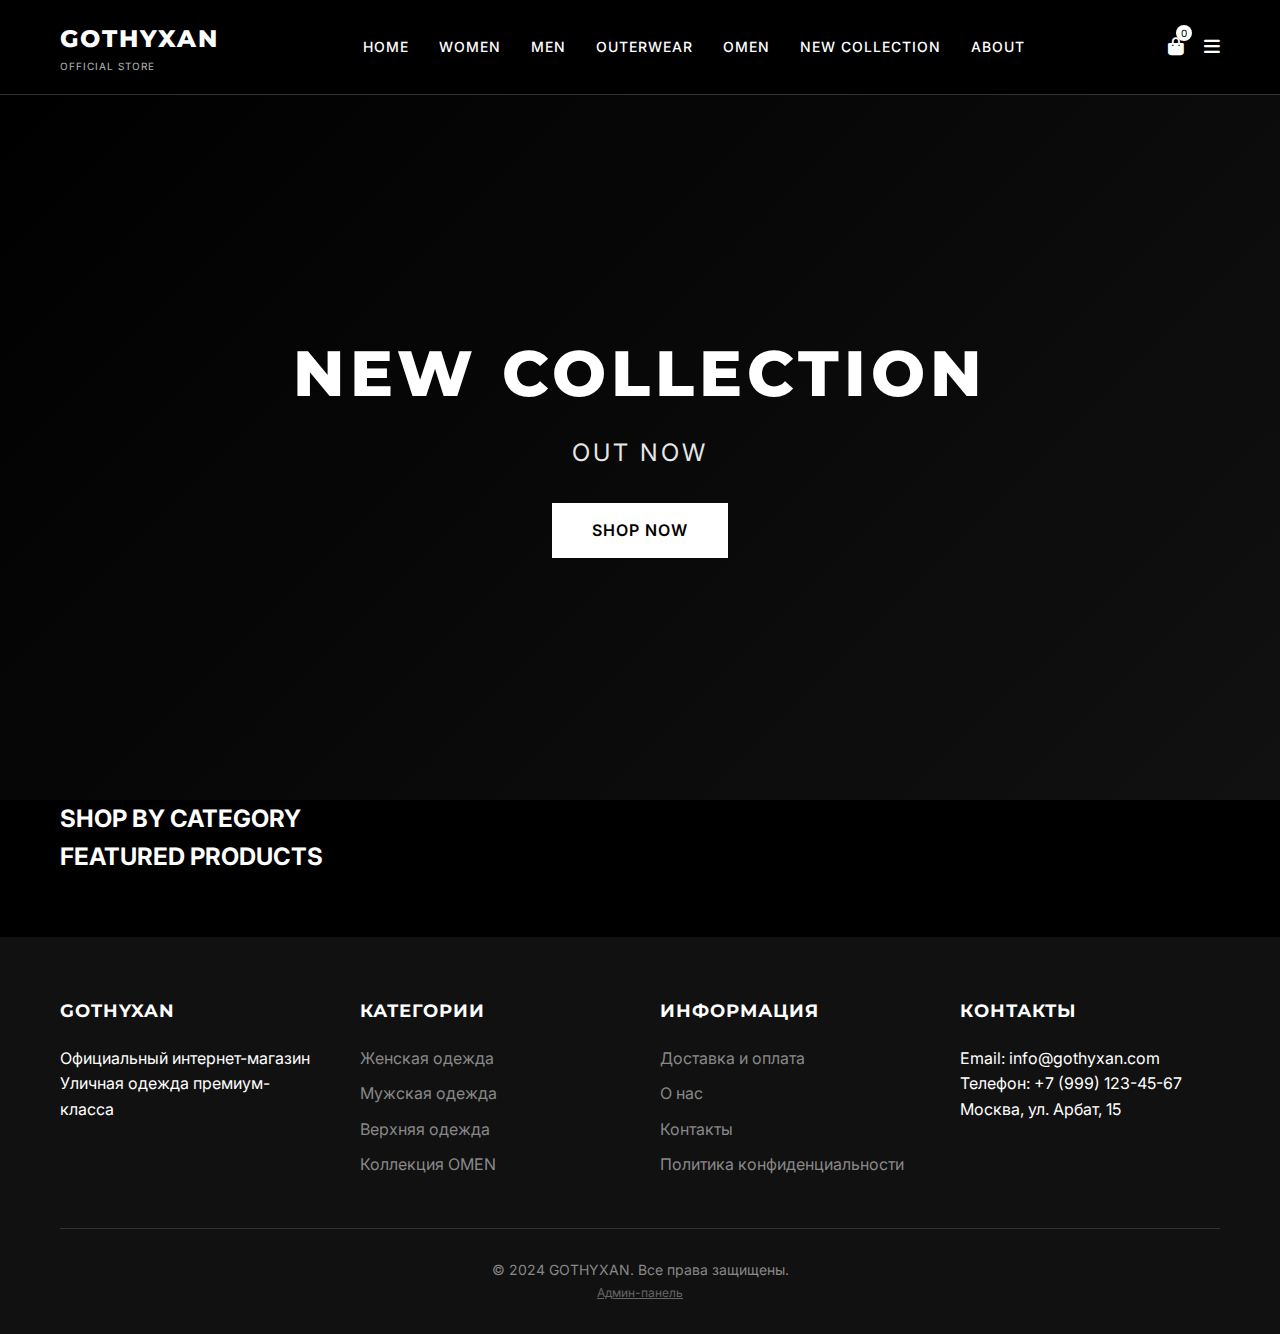
<file: index.html>
<!DOCTYPE html>
<html lang="ru">
<head>
    <meta charset="UTF-8">
    <meta name="viewport" content="width=device-width, initial-scale=1.0">
    <title>GOTHYXAN - Official Store</title>
    <link rel="stylesheet" href="./style.css">
    <link rel="stylesheet" href="https://cdnjs.cloudflare.com/ajax/libs/font-awesome/6.4.0/css/all.min.css">
    <link href="https://fonts.googleapis.com/css2?family=Montserrat:wght@300;400;500;600;700;800&family=Inter:wght@300;400;500&display=swap" rel="stylesheet">
</head>
<body>
    <header class="header">
        <div class="container">
            <div class="header-top">
                <div class="logo">
                    <a href="./">
                        <span class="logo-text">GOTHYXAN</span>
                        <span class="logo-subtext">OFFICIAL STORE</span>
                    </a>
                </div>
                
                <nav class="main-nav">
                    <ul>
                        <li><a href="./">HOME</a></li>
                        <li><a href="./women.html">WOMEN</a></li>
                        <li><a href="./men.html">MEN</a></li>
                        <li><a href="./outerwear.html">OUTERWEAR</a></li>
                        <li><a href="./omen.html">OMEN</a></li>
                        <li><a href="./new-collection.html">NEW COLLECTION</a></li>
                        <li><a href="./about.html">ABOUT</a></li>
                    </ul>
                </nav>
                
                <div class="header-actions">
                    <a href="./cart.html" class="cart-btn">
                        <i class="fas fa-shopping-bag"></i>
                        <span class="cart-count">0</span>
                    </a>
                    <button class="menu-toggle">
                        <i class="fas fa-bars"></i>
                    </button>
                </div>
            </div>
        </div>
    </header>

    <main class="main-content">
        <section class="hero">
            <div class="container">
                <h1 class="hero-title">NEW COLLECTION</h1>
                <p class="hero-subtitle">OUT NOW</p>
                <a href="./new-collection.html" class="btn btn-primary">SHOP NOW</a>
            </div>
        </section>

        <section class="categories">
            <div class="container">
                <h2 class="section-title">SHOP BY CATEGORY</h2>
                <div class="categories-grid" id="categories-container">
                    <!-- Categories loaded by JavaScript -->
                </div>
            </div>
        </section>

        <section class="featured-products">
            <div class="container">
                <h2 class="section-title">FEATURED PRODUCTS</h2>
                <div class="products-grid" id="featured-products">
                    <!-- Products loaded by JavaScript -->
                </div>
            </div>
        </section>
    </main>

    <footer class="footer">
        <div class="container">
            <div class="footer-content">
                <div class="footer-section">
                    <h3>GOTHYXAN</h3>
                    <p>Официальный интернет-магазин</p>
                    <p>Уличная одежда премиум-класса</p>
                </div>
                <div class="footer-section">
                    <h3>КАТЕГОРИИ</h3>
                    <ul>
                        <li><a href="./women.html">Женская одежда</a></li>
                        <li><a href="./men.html">Мужская одежда</a></li>
                        <li><a href="./outerwear.html">Верхняя одежда</a></li>
                        <li><a href="./omen.html">Коллекция OMEN</a></li>
                    </ul>
                </div>
                <div class="footer-section">
                    <h3>ИНФОРМАЦИЯ</h3>
                    <ul>
                        <li><a href="./delivery.html">Доставка и оплата</a></li>
                        <li><a href="./about.html">О нас</a></li>
                        <li><a href="./contacts.html">Контакты</a></li>
                        <li><a href="./privacy.html">Политика конфиденциальности</a></li>
                    </ul>
                </div>
                <div class="footer-section">
                    <h3>КОНТАКТЫ</h3>
                    <p>Email: info@gothyxan.com</p>
                    <p>Телефон: +7 (999) 123-45-67</p>
                    <p>Москва, ул. Арбат, 15</p>
                </div>
            </div>
            <div class="footer-bottom">
                <p>&copy; 2024 GOTHYXAN. Все права защищены.</p>
                <p><a href="./admin/" style="color: #666; font-size: 12px;">Админ-панель</a></p>
            </div>
        </div>
    </footer>

    <script src="./script.js"></script>
</body>
</html>
</file>
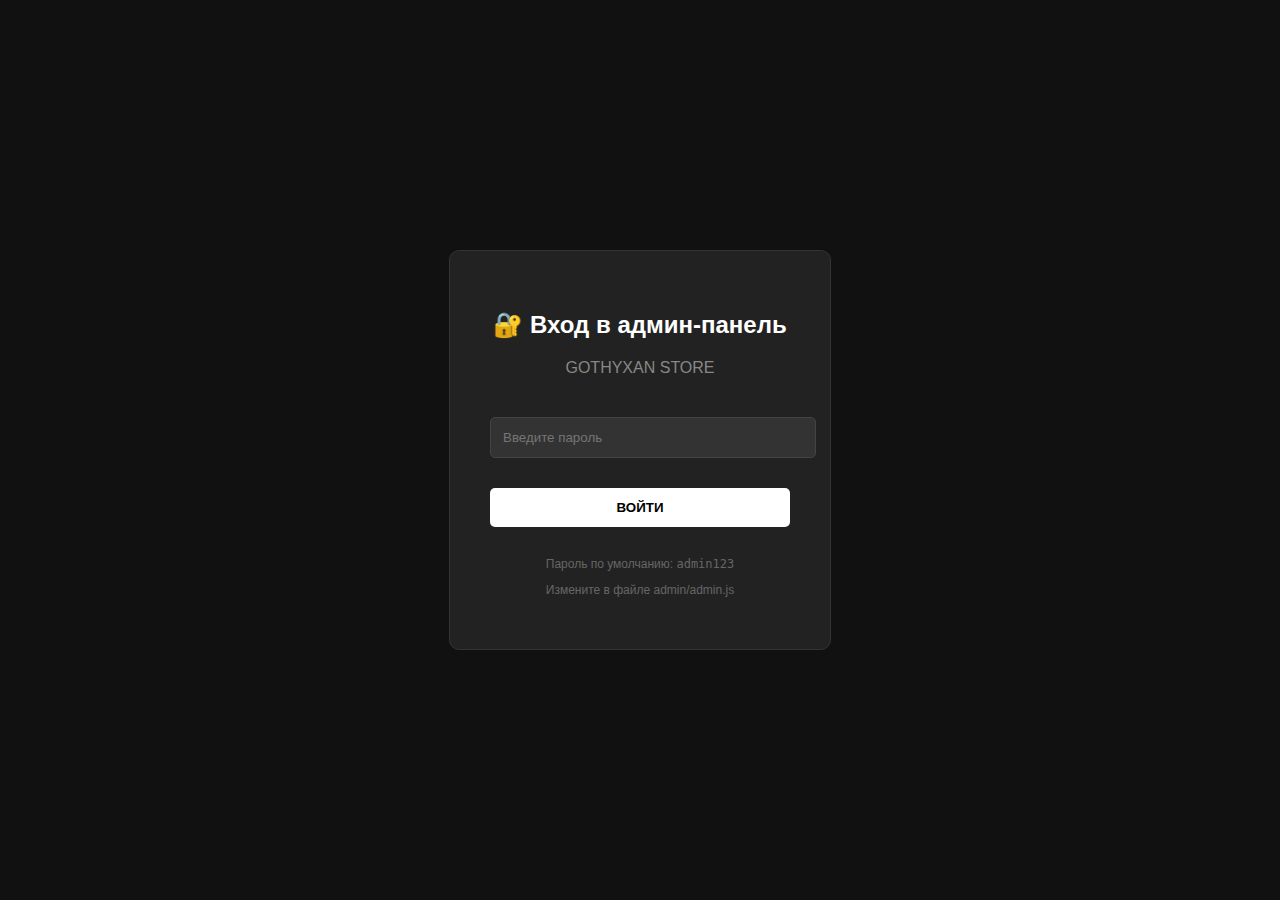
<file: admin/index.html>
﻿<!DOCTYPE html>
<html lang="ru">
<head>
    <meta charset="UTF-8">
    <meta name="viewport" content="width=device-width, initial-scale=1.0">
    <title>Админ-панель - GOTHYXAN</title>
    <style>
        * {
            margin: 0;
            padding: 0;
            box-sizing: border-box;
        }

        body {
            font-family: Arial;
            background: #0a0a0a;
            color: white;
        }

        .admin-header {
            background: #111;
            padding: 20px;
            border-bottom: 1px solid #333;
            display: flex;
            justify-content: space-between;
            align-items: center;
        }

        .admin-container {
            max-width: 1400px;
            margin: 0 auto;
            padding: 20px;
            display: grid;
            grid-template-columns: 250px 1fr;
            gap: 30px;
        }

        .admin-sidebar {
            background: #111;
            padding: 20px;
            border-radius: 10px;
            border: 1px solid #333;
            height: fit-content;
        }

        .admin-content {
            background: #111;
            padding: 30px;
            border-radius: 10px;
            border: 1px solid #333;
        }

        .admin-nav a {
            display: block;
            color: #ccc;
            text-decoration: none;
            padding: 12px 15px;
            margin: 5px 0;
            border-radius: 5px;
            transition: all 0.3s;
        }

            .admin-nav a:hover, .admin-nav a.active {
                background: #222;
                color: white;
            }

        .form-grid {
            display: grid;
            grid-template-columns: repeat(auto-fit, minmax(300px, 1fr));
            gap: 20px;
            margin-top: 20px;
        }

        .form-group {
            margin-bottom: 20px;
        }

            .form-group label {
                display: block;
                margin-bottom: 8px;
                color: #aaa;
                font-size: 14px;
            }

            .form-group input,
            .form-group textarea,
            .form-group select {
                width: 100%;
                padding: 12px;
                background: #222;
                border: 1px solid #333;
                color: white;
                border-radius: 5px;
                font-size: 14px;
            }

            .form-group textarea {
                min-height: 100px;
                resize: vertical;
            }

        .btn {
            background: white;
            color: black;
            border: none;
            padding: 12px 30px;
            border-radius: 5px;
            cursor: pointer;
            font-weight: bold;
            transition: all 0.3s;
        }

            .btn:hover {
                background: #ddd;
            }

        .btn-danger {
            background: #d32f2f;
            color: white;
        }

            .btn-danger:hover {
                background: #b71c1c;
            }

        .products-grid {
            display: grid;
            grid-template-columns: repeat(auto-fill, minmax(300px, 1fr));
            gap: 20px;
            margin-top: 20px;
        }

        .product-card {
            background: #222;
            border-radius: 10px;
            padding: 20px;
            border: 1px solid #333;
        }

        .stats-grid {
            display: grid;
            grid-template-columns: repeat(auto-fit, minmax(200px, 1fr));
            gap: 20px;
            margin-top: 20px;
        }

        .stat-card {
            background: #222;
            padding: 20px;
            border-radius: 10px;
            text-align: center;
            border: 1px solid #333;
        }

        .stat-value {
            font-size: 2em;
            font-weight: bold;
            margin: 10px 0;
            color: white;
        }

        .visitors-table {
            width: 100%;
            border-collapse: collapse;
            margin-top: 20px;
        }

            .visitors-table th,
            .visitors-table td {
                padding: 12px;
                text-align: left;
                border-bottom: 1px solid #333;
            }

            .visitors-table th {
                background: #222;
                color: #aaa;
            }

        .tab-content {
            display: none;
        }

            .tab-content.active {
                display: block;
            }

        .category-tags {
            display: flex;
            flex-wrap: wrap;
            gap: 10px;
            margin-top: 10px;
        }

        .category-tag {
            background: #333;
            padding: 5px 10px;
            border-radius: 15px;
            font-size: 12px;
        }

        .image-preview {
            width: 100%;
            height: 200px;
            background: #222;
            border-radius: 5px;
            margin-top: 10px;
            display: flex;
            align-items: center;
            justify-content: center;
            overflow: hidden;
        }

            .image-preview img {
                max-width: 100%;
                max-height: 100%;
                object-fit: contain;
            }

        .order-item {
            background: #222;
            padding: 20px;
            border-radius: 10px;
            margin-bottom: 15px;
            border: 1px solid #333;
        }

        .order-status {
            display: inline-block;
            padding: 5px 10px;
            border-radius: 15px;
            font-size: 12px;
            margin-left: 10px;
        }

        .status-new {
            background: #4CAF50;
            color: white;
        }

        .status-processing {
            background: #2196F3;
            color: white;
        }

        .status-shipped {
            background: #FF9800;
            color: white;
        }

        .status-delivered {
            background: #9C27B0;
            color: white;
        }

        .status-cancelled {
            background: #f44336;
            color: white;
        }
    </style>
</head>
<body>
    <div class="admin-header">
        <h1>👑 GOTHYXAN АДМИН-ПАНЕЛЬ</h1>
        <div>
            <a href="../" class="btn" style="margin-right: 10px;">← На сайт</a>
            <button onclick="logout()" class="btn btn-danger">Выйти</button>
        </div>
    </div>

    <div class="admin-container">
        <div class="admin-sidebar">
            <div class="admin-nav">
                <a href="#products" class="active" onclick="showTab('products')">📦 Товары</a>
                <a href="#add-product" onclick="showTab('add-product')">➕ Добавить товар</a>
                <a href="#categories" onclick="showTab('categories')">🏷️ Категории</a>
                <a href="#visitors" onclick="showTab('visitors')">👥 Посетители</a>
                <a href="#orders" onclick="showTab('orders')">📋 Заказы</a>
                <a href="#analytics" onclick="showTab('analytics')">📊 Аналитика</a>
                <a href="#settings" onclick="showTab('settings')">⚙️ Настройки</a>
            </div>

            <div style="margin-top: 30px; padding: 15px; background: #222; border-radius: 5px;">
                <h3 style="margin-bottom: 10px; color: #aaa;">Быстрые действия</h3>
                <button onclick="showTab('add-product')" class="btn" style="width: 100%; margin-bottom: 10px;">
                    Быстро добавить товар
                </button>
                <button onclick="exportData()" class="btn" style="width: 100%;">
                    Экспорт данных
                </button>
            </div>
        </div>

        <div class="admin-content">
            <!-- ТОВАРЫ -->
            <div id="products" class="tab-content active">
                <h2>Все товары</h2>
                <div class="products-grid" id="products-list">
                    <!-- Товары загружаются через JS -->
                </div>
            </div>

            <!-- ДОБАВИТЬ ТОВАР -->
            <div id="add-product" class="tab-content">
                <h2>Добавить новый товар</h2>
                <form id="product-form" class="form-grid">
                    <div class="form-group">
                        <label>Название товара *</label>
                        <input type="text" id="product-name" required>
                    </div>

                    <div class="form-group">
                        <label>Цена (€) *</label>
                        <input type="number" id="product-price" min="0" step="0.01" required>
                    </div>

                    <div class="form-group">
                        <label>Категория *</label>
                        <select id="product-category" required>
                            <option value="">Выберите категорию</option>
                            <option value="women">Женское</option>
                            <option value="men">Мужское</option>
                            <option value="outerwear">Верхняя одежда</option>
                            <option value="omen">OMEN</option>
                            <option value="new">Новая коллекция</option>
                        </select>
                    </div>

                    <div class="form-group">
                        <label>Подкатегория</label>
                        <input type="text" id="product-subcategory" placeholder="Например: джинсы, футболки">
                    </div>

                    <div class="form-group">
                        <label>Описание *</label>
                        <textarea id="product-description" required></textarea>
                    </div>

                    <div class="form-group">
                        <label>Размеры (через запятую)</label>
                        <input type="text" id="product-sizes" placeholder="XS,S,M,L,XL">
                    </div>

                    <div class="form-group">
                        <label>Цвета (через запятую)</label>
                        <input type="text" id="product-colors" placeholder="черный, белый, серый">
                    </div>

                    <div class="form-group">
                        <label>Теги (через запятую)</label>
                        <input type="text" id="product-tags" placeholder="new, popular, limited">
                    </div>

                    <div class="form-group">
                        <label>Ссылка на изображение *</label>
                        <input type="url" id="product-image" required
                               placeholder="https://images.unsplash.com/photo-..."
                               onchange="previewImage(this.value)">
                        <div class="image-preview">
                            <img id="image-preview" src="" alt="Предпросмотр" style="display: none;">
                            <span id="preview-text">Предпросмотр изображения</span>
                        </div>
                    </div>

                    <div class="form-group">
                        <label>Количество на складе</label>
                        <input type="number" id="product-stock" value="10" min="0">
                    </div>

                    <div class="form-group">
                        <label>Дополнительная информация (JSON)</label>
                        <textarea id="product-meta" placeholder='{"material": "хлопок", "country": "Португалия"}'></textarea>
                        <small style="color: #888;">Дополнительные характеристики в формате JSON</small>
                    </div>

                    <div class="form-group">
                        <button type="submit" class="btn" style="width: 100%; padding: 15px;">
                            ✅ СОХРАНИТЬ ТОВАР
                        </button>
                    </div>
                </form>
            </div>

            <!-- КАТЕГОРИИ -->
            <div id="categories" class="tab-content">
                <h2>Управление категориями</h2>
                <div class="form-grid">
                    <div class="form-group">
                        <label>Название категории</label>
                        <input type="text" id="category-name" placeholder="Например: Аксессуары">
                    </div>
                    <div class="form-group">
                        <label>Slug (англ. без пробелов)</label>
                        <input type="text" id="category-slug" placeholder="Например: accessories">
                    </div>
                    <div class="form-group">
                        <label>Ссылка на изображение</label>
                        <input type="url" id="category-image" placeholder="https://...">
                    </div>
                    <div class="form-group">
                        <button onclick="addCategory()" class="btn">Добавить категорию</button>
                    </div>
                </div>

                <h3 style="margin-top: 30px;">Все категории</h3>
                <div id="categories-list" class="products-grid">
                    <!-- Категории загружаются через JS -->
                </div>
            </div>

            <!-- ПОСЕТИТЕЛИ -->
            <div id="visitors" class="tab-content">
                <h2>Статистика посетителей</h2>

                <div class="stats-grid">
                    <div class="stat-card">
                        <h3>Уникальных посетителей</h3>
                        <div class="stat-value" id="unique-visitors">0</div>
                    </div>
                    <div class="stat-card">
                        <h3>Просмотров сегодня</h3>
                        <div class="stat-value" id="today-views">0</div>
                    </div>
                    <div class="stat-card">
                        <h3>Всего просмотров</h3>
                        <div class="stat-value" id="total-views">0</div>
                    </div>
                    <div class="stat-card">
                        <h3>Страны</h3>
                        <div class="stat-value" id="countries-count">0</div>
                    </div>
                </div>

                <h3 style="margin-top: 30px;">Последние посетители</h3>
                <table class="visitors-table" id="visitors-table">
                    <thead>
                        <tr>
                            <th>Время</th>
                            <th>IP</th>
                            <th>Страна</th>
                            <th>Город</th>
                            <th>Страница</th>
                            <th>Браузер</th>
                        </tr>
                    </thead>
                    <tbody>
                        <!-- Данные загружаются через JS -->
                    </tbody>
                </table>

                <div style="margin-top: 20px;">
                    <button onclick="clearVisitors()" class="btn btn-danger">Очистить историю</button>
                    <button onclick="exportVisitors()" class="btn">Экспорт в CSV</button>
                </div>
            </div>

            <!-- ЗАКАЗЫ -->
            <div id="orders" class="tab-content">
                <h2>Заказы</h2>
                <div id="orders-list">
                    <!-- Заказы загружаются через JS -->
                </div>
            </div>

            <!-- АНАЛИТИКА -->
            <div id="analytics" class="tab-content">
                <h2>Аналитика магазина</h2>
                <div class="stats-grid">
                    <div class="stat-card">
                        <h3>Всего товаров</h3>
                        <div class="stat-value" id="analytics-products">0</div>
                    </div>
                    <div class="stat-card">
                        <h3>Заказов</h3>
                        <div class="stat-value" id="analytics-orders">0</div>
                    </div>
                    <div class="stat-card">
                        <h3>Выручка</h3>
                        <div class="stat-value" id="analytics-revenue">0 €</div>
                    </div>
                    <div class="stat-card">
                        <h3>Конверсия</h3>
                        <div class="stat-value" id="analytics-conversion">0%</div>
                    </div>
                </div>

                <h3 style="margin-top: 30px;">Популярные товары</h3>
                <div id="popular-products" class="products-grid">
                    <!-- Данные загружаются через JS -->
                </div>
            </div>

            <!-- НАСТРОЙКИ -->
            <div id="settings" class="tab-content">
                <h2>Настройки магазина</h2>
                <form id="settings-form" class="form-grid">
                    <div class="form-group">
                        <label>Название магазина</label>
                        <input type="text" id="store-name" value="GOTHYXAN STORE">
                    </div>

                    <div class="form-group">
                        <label>Email для заказов</label>
                        <input type="email" id="store-email" value="orders@gothyxan.com">
                    </div>

                    <div class="form-group">
                        <label>Телефон поддержки</label>
                        <input type="tel" id="store-phone" value="+7 (999) 123-45-67">
                    </div>

                    <div class="form-group">
                        <label>Пароль админки</label>
                        <input type="password" id="admin-password" value="admin123">
                        <small style="color: #888;">Измените пароль для входа</small>
                    </div>

                    <div class="form-group">
                        <label>API ключ для IP трекинга (ipapi.co)</label>
                        <input type="text" id="ipapi-key" placeholder="Получите на ipapi.co">
                        <small style="color: #888;">Бесплатно: 1000 запросов/месяц</small>
                    </div>

                    <div class="form-group">
                        <label>Валюта</label>
                        <select id="store-currency">
                            <option value="€">Евро (€)</option>
                            <option value="$">Доллар ($)</option>
                            <option value="₽">Рубль (₽)</option>
                        </select>
                    </div>

                    <div class="form-group">
                        <label>Язык по умолчанию</label>
                        <select id="default-language">
                            <option value="ru">Русский</option>
                            <option value="en">Английский</option>
                        </select>
                    </div>

                    <div class="form-group">
                        <button type="submit" class="btn">Сохранить настройки</button>
                    </div>
                </form>
            </div>
        </div>
    </div>

    <script src="admin.js"></script>
</body>
</html>
EOF
</file>
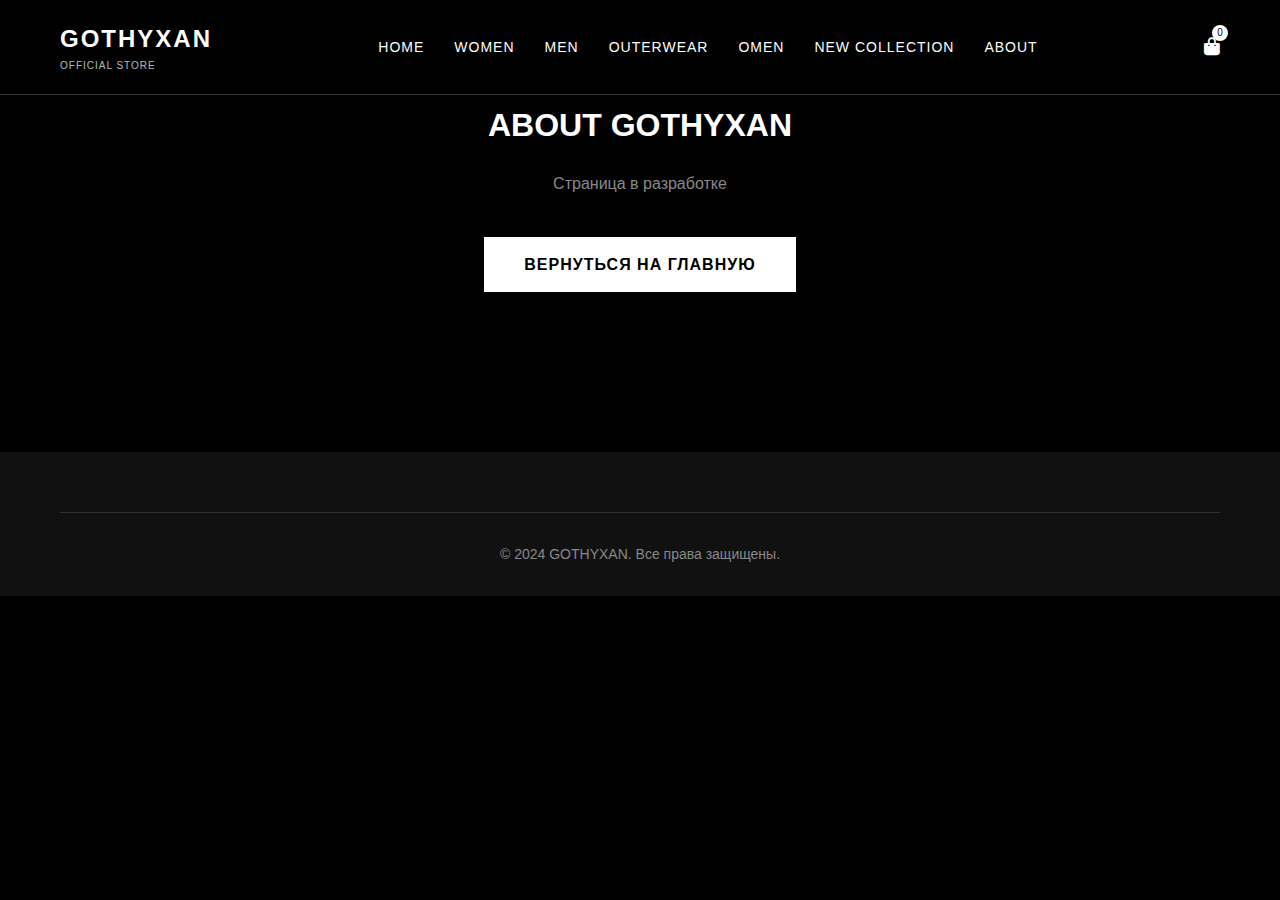
<file: about.html>
<!DOCTYPE html>
<html lang="ru">
<head>
    <meta charset="UTF-8">
    <meta name="viewport" content="width=device-width, initial-scale=1.0">
    <title>ABOUT - GOTHYXAN</title>
    <link rel="stylesheet" href="./style.css">
    <link rel="stylesheet" href="https://cdnjs.cloudflare.com/ajax/libs/font-awesome/6.4.0/css/all.min.css">
</head>
<body>
    <header class="header">
        <div class="container">
            <div class="header-top">
                <div class="logo">
                    <a href="./">
                        <span class="logo-text">GOTHYXAN</span>
                        <span class="logo-subtext">OFFICIAL STORE</span>
                    </a>
                </div>
                <nav class="main-nav">
                    <ul>
                        <li><a href="./">HOME</a></li>
                        <li><a href="./women.html">WOMEN</a></li>
                        <li><a href="./men.html">MEN</a></li>
                        <li><a href="./outerwear.html">OUTERWEAR</a></li>
                        <li><a href="./omen.html">OMEN</a></li>
                        <li><a href="./new-collection.html">NEW COLLECTION</a></li>
                        <li><a href="./about.html">ABOUT</a></li>
                    </ul>
                </nav>
                <div class="header-actions">
                    <a href="./cart.html" class="cart-btn">
                        <i class="fas fa-shopping-bag"></i>
                        <span class="cart-count">0</span>
                    </a>
                </div>
            </div>
        </div>
    </header>
    
    <main class="main-content">
        <div class="container" style="padding: 100px 20px; text-align: center;">
            <h1 style="margin-bottom: 20px;">ABOUT GOTHYXAN</h1>
            <p style="color: #888; margin-bottom: 40px;">Страница в разработке</p>
            <a href="./" class="btn">ВЕРНУТЬСЯ НА ГЛАВНУЮ</a>
        </div>
    </main>
    
    <footer class="footer">
        <div class="container">
            <div class="footer-bottom">
                <p>&copy; 2024 GOTHYXAN. Все права защищены.</p>
            </div>
        </div>
    </footer>
    
    <script src="./script.js"></script>
</body>
</html>
</file>
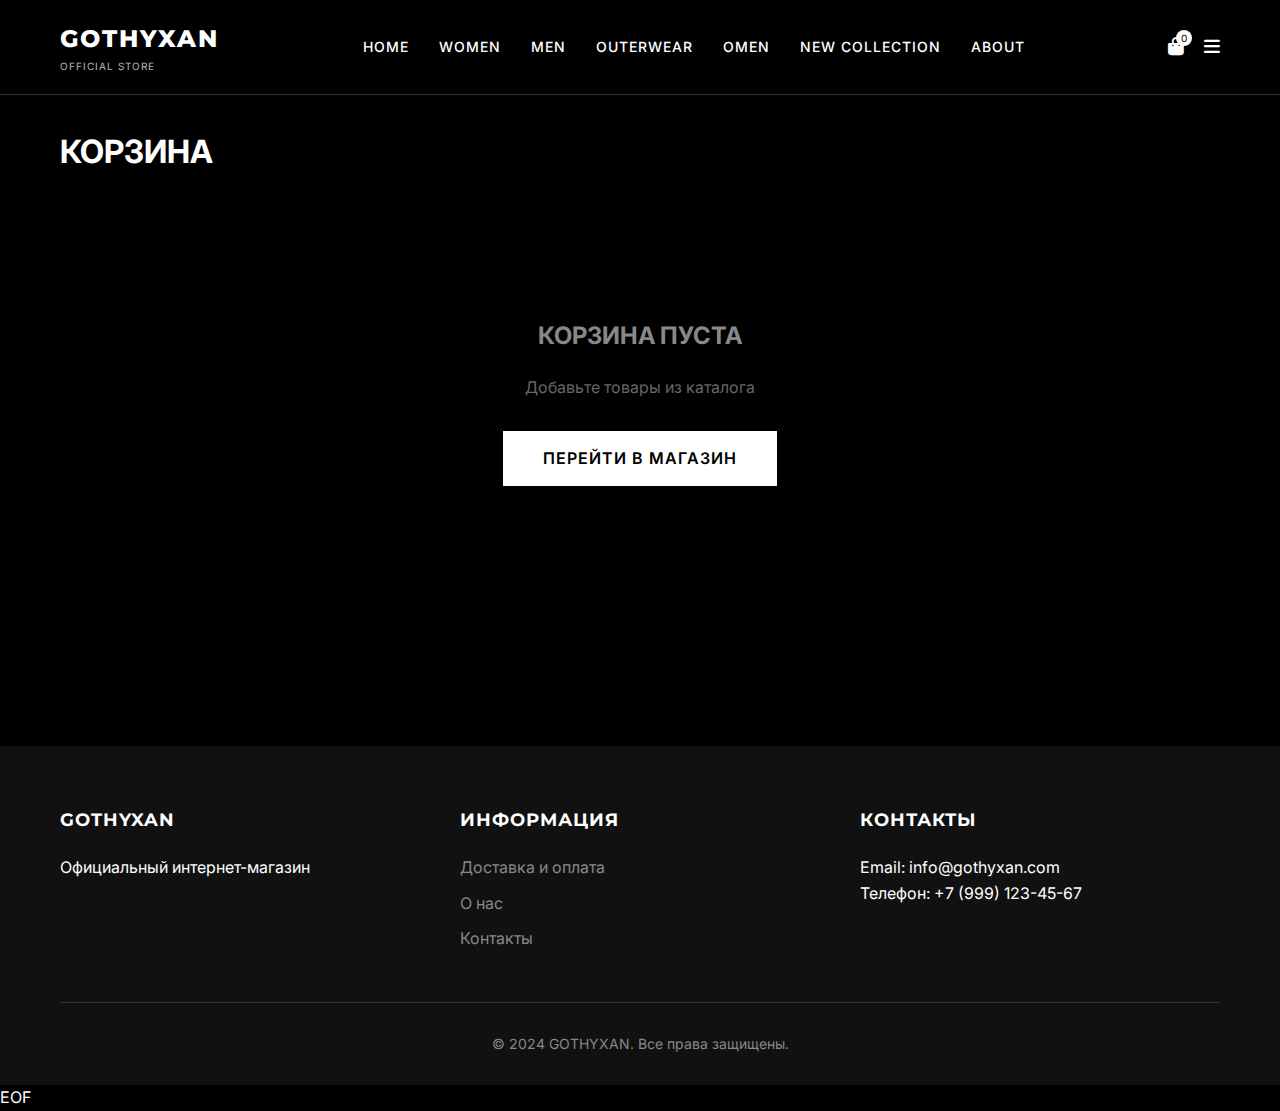
<file: cart.html>
cat > cart.html << 'EOF'
<!DOCTYPE html>
<html lang="ru">
<head>
    <meta charset="UTF-8">
    <meta name="viewport" content="width=device-width, initial-scale=1.0">
    <title>Корзина - GOTHYXAN</title>
    <link rel="stylesheet" href="./style.css">
    <link rel="stylesheet" href="https://cdnjs.cloudflare.com/ajax/libs/font-awesome/6.4.0/css/all.min.css">
    <link href="https://fonts.googleapis.com/css2?family=Montserrat:wght@300;400;500;600;700;800&family=Inter:wght@300;400;500&display=swap" rel="stylesheet">
</head>
<body>
    <header class="header">
        <div class="container">
            <div class="header-top">
                <div class="logo">
                    <a href="./">
                        <span class="logo-text">GOTHYXAN</span>
                        <span class="logo-subtext">OFFICIAL STORE</span>
                    </a>
                </div>
                
                <nav class="main-nav">
                    <ul>
                        <li><a href="./">HOME</a></li>
                        <li><a href="./women.html">WOMEN</a></li>
                        <li><a href="./men.html">MEN</a></li>
                        <li><a href="./outerwear.html">OUTERWEAR</a></li>
                        <li><a href="./omen.html">OMEN</a></li>
                        <li><a href="./new-collection.html">NEW COLLECTION</a></li>
                        <li><a href="./about.html">ABOUT</a></li>
                    </ul>
                </nav>
                
                <div class="header-actions">
                    <a href="./cart.html" class="cart-btn">
                        <i class="fas fa-shopping-bag"></i>
                        <span class="cart-count">0</span>
                    </a>
                    <button class="menu-toggle">
                        <i class="fas fa-bars"></i>
                    </button>
                </div>
            </div>
        </div>
    </header>

    <main class="main-content">
        <div class="container" style="padding: 100px 20px;">
            <h1 style="margin-bottom: 40px;">КОРЗИНА</h1>
            <div id="cart-container">
                <!-- Корзина загружается через JavaScript -->
            </div>
        </div>
    </main>

    <footer class="footer">
        <div class="container">
            <div class="footer-content">
                <div class="footer-section">
                    <h3>GOTHYXAN</h3>
                    <p>Официальный интернет-магазин</p>
                </div>
                <div class="footer-section">
                    <h3>ИНФОРМАЦИЯ</h3>
                    <ul>
                        <li><a href="./delivery.html">Доставка и оплата</a></li>
                        <li><a href="./about.html">О нас</a></li>
                        <li><a href="./contacts.html">Контакты</a></li>
                    </ul>
                </div>
                <div class="footer-section">
                    <h3>КОНТАКТЫ</h3>
                    <p>Email: info@gothyxan.com</p>
                    <p>Телефон: +7 (999) 123-45-67</p>
                </div>
            </div>
            <div class="footer-bottom">
                <p>&copy; 2024 GOTHYXAN. Все права защищены.</p>
            </div>
        </div>
    </footer>

    <script>
        // Простая корзина для cart.html
        document.addEventListener('DOMContentLoaded', function() {
            const cart = JSON.parse(localStorage.getItem('gothyxan_cart')) || [];
            const container = document.getElementById('cart-container');
            
            if (cart.length === 0) {
                container.innerHTML = `
                    <div style="text-align: center; padding: 100px 20px;">
                        <h2 style="margin-bottom: 20px; color: #888;">КОРЗИНА ПУСТА</h2>
                        <p style="margin-bottom: 30px; color: #666;">Добавьте товары из каталога</p>
                        <a href="./" class="btn">ПЕРЕЙТИ В МАГАЗИН</a>
                    </div>
                `;
                return;
            }
            
            let total = 0;
            const itemsHtml = cart.map((item, index) => {
                const itemTotal = item.price * item.quantity;
                total += itemTotal;
                
                return `
                    <div style="display: flex; align-items: center; padding: 20px; border-bottom: 1px solid #333; gap: 20px;">
                        <img src="${item.image || 'https://images.unsplash.com/photo-1523381210434-271e8be1f52b?ixlib=rb-1.2.1&auto=format&fit=crop&w=200&q=80'}" 
                             style="width: 100px; height: 100px; object-fit: cover; border-radius: 5px;">
                        <div style="flex: 1;">
                            <h3 style="margin-bottom: 10px;">${item.name}</h3>
                            <p>${item.price} € × ${item.quantity} = ${itemTotal} €</p>
                        </div>
                        <button onclick="removeFromCart(${index})" style="background: #f44336; color: white; border: none; padding: 10px 15px; border-radius: 5px; cursor: pointer;">
                            УДАЛИТЬ
                        </button>
                    </div>
                `;
            }).join('');
            
            container.innerHTML = `
                ${itemsHtml}
                <div style="margin-top: 40px; text-align: right;">
                    <h2>ИТОГО: ${total} €</h2>
                    <button onclick="checkout()" class="btn" style="margin-top: 20px; padding: 15px 40px;">
                        ОФОРМИТЬ ЗАКАЗ
                    </button>
                </div>
            `;
            
            // Обновляем счетчик в шапке
            const totalItems = cart.reduce((sum, item) => sum + item.quantity, 0);
            document.querySelector('.cart-count').textContent = totalItems;
        });
        
        function removeFromCart(index) {
            const cart = JSON.parse(localStorage.getItem('gothyxan_cart')) || [];
            cart.splice(index, 1);
            localStorage.setItem('gothyxan_cart', JSON.stringify(cart));
            location.reload();
        }
        
        function checkout() {
            alert('Заказ оформлен! Мы свяжемся с вами для подтверждения.');
            localStorage.removeItem('gothyxan_cart');
            location.href = './';
        }
    </script>
</body>
</html>
EOF
</file>
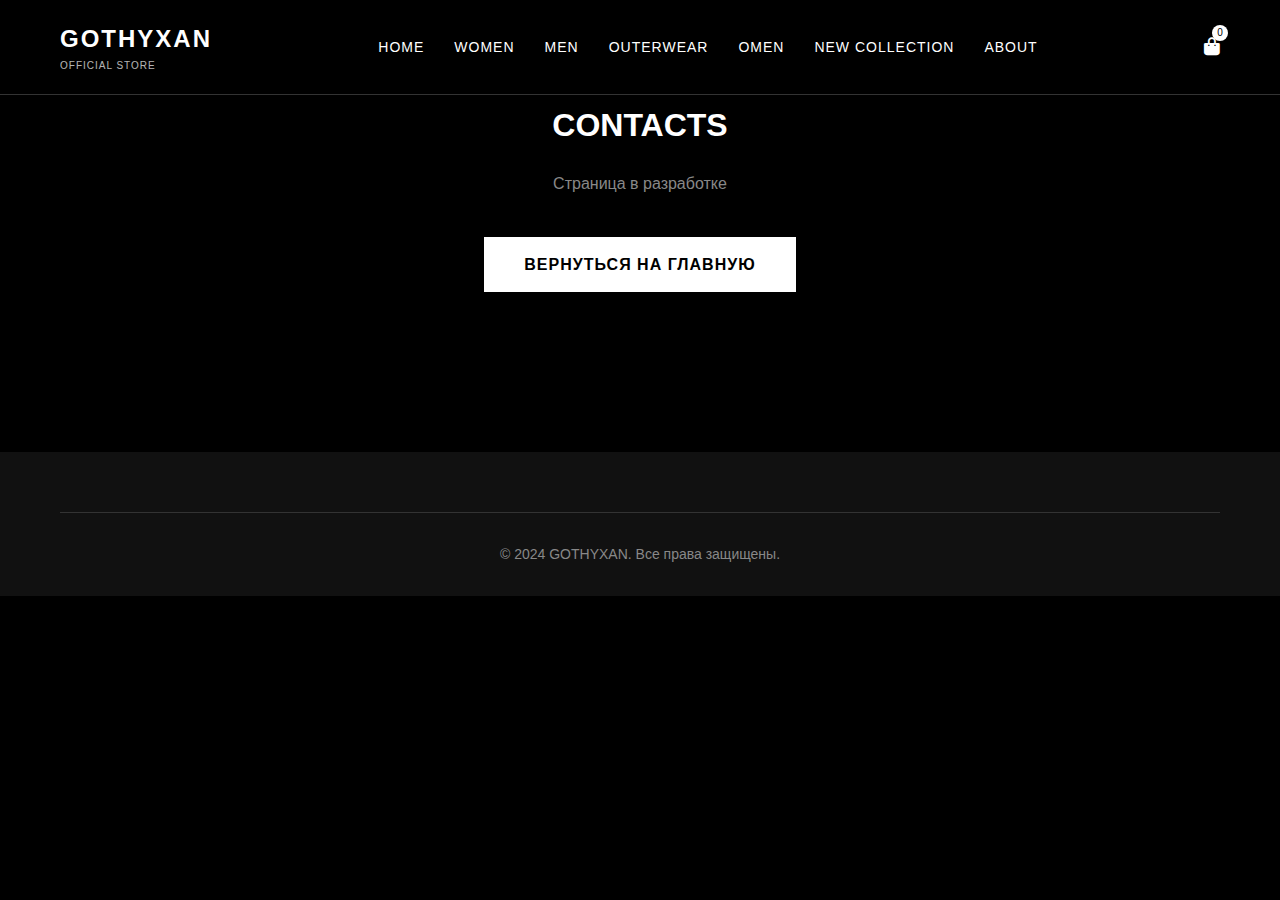
<file: contacts.html>
<!DOCTYPE html>
<html lang="ru">
<head>
    <meta charset="UTF-8">
    <meta name="viewport" content="width=device-width, initial-scale=1.0">
    <title>CONTACTS - GOTHYXAN</title>
    <link rel="stylesheet" href="./style.css">
    <link rel="stylesheet" href="https://cdnjs.cloudflare.com/ajax/libs/font-awesome/6.4.0/css/all.min.css">
</head>
<body>
    <header class="header">
        <div class="container">
            <div class="header-top">
                <div class="logo">
                    <a href="./">
                        <span class="logo-text">GOTHYXAN</span>
                        <span class="logo-subtext">OFFICIAL STORE</span>
                    </a>
                </div>
                <nav class="main-nav">
                    <ul>
                        <li><a href="./">HOME</a></li>
                        <li><a href="./women.html">WOMEN</a></li>
                        <li><a href="./men.html">MEN</a></li>
                        <li><a href="./outerwear.html">OUTERWEAR</a></li>
                        <li><a href="./omen.html">OMEN</a></li>
                        <li><a href="./new-collection.html">NEW COLLECTION</a></li>
                        <li><a href="./about.html">ABOUT</a></li>
                    </ul>
                </nav>
                <div class="header-actions">
                    <a href="./cart.html" class="cart-btn">
                        <i class="fas fa-shopping-bag"></i>
                        <span class="cart-count">0</span>
                    </a>
                </div>
            </div>
        </div>
    </header>
    
    <main class="main-content">
        <div class="container" style="padding: 100px 20px; text-align: center;">
            <h1 style="margin-bottom: 20px;">CONTACTS</h1>
            <p style="color: #888; margin-bottom: 40px;">Страница в разработке</p>
            <a href="./" class="btn">ВЕРНУТЬСЯ НА ГЛАВНУЮ</a>
        </div>
    </main>
    
    <footer class="footer">
        <div class="container">
            <div class="footer-bottom">
                <p>&copy; 2024 GOTHYXAN. Все права защищены.</p>
            </div>
        </div>
    </footer>
    
    <script src="./script.js"></script>
</body>
</html>
</file>
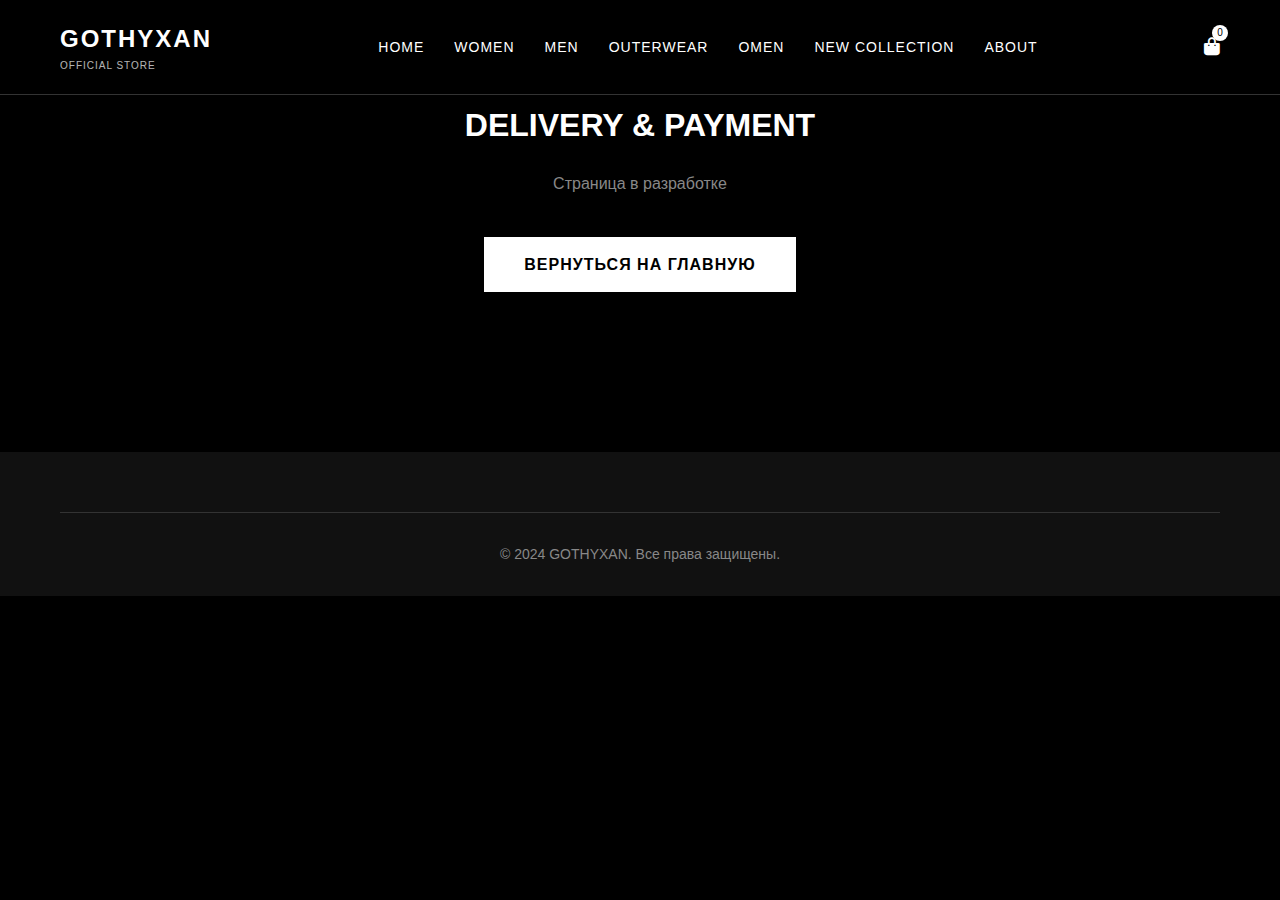
<file: delivery.html>
<!DOCTYPE html>
<html lang="ru">
<head>
    <meta charset="UTF-8">
    <meta name="viewport" content="width=device-width, initial-scale=1.0">
    <title>DELIVERY - GOTHYXAN</title>
    <link rel="stylesheet" href="./style.css">
    <link rel="stylesheet" href="https://cdnjs.cloudflare.com/ajax/libs/font-awesome/6.4.0/css/all.min.css">
</head>
<body>
    <header class="header">
        <div class="container">
            <div class="header-top">
                <div class="logo">
                    <a href="./">
                        <span class="logo-text">GOTHYXAN</span>
                        <span class="logo-subtext">OFFICIAL STORE</span>
                    </a>
                </div>
                <nav class="main-nav">
                    <ul>
                        <li><a href="./">HOME</a></li>
                        <li><a href="./women.html">WOMEN</a></li>
                        <li><a href="./men.html">MEN</a></li>
                        <li><a href="./outerwear.html">OUTERWEAR</a></li>
                        <li><a href="./omen.html">OMEN</a></li>
                        <li><a href="./new-collection.html">NEW COLLECTION</a></li>
                        <li><a href="./about.html">ABOUT</a></li>
                    </ul>
                </nav>
                <div class="header-actions">
                    <a href="./cart.html" class="cart-btn">
                        <i class="fas fa-shopping-bag"></i>
                        <span class="cart-count">0</span>
                    </a>
                </div>
            </div>
        </div>
    </header>
    
    <main class="main-content">
        <div class="container" style="padding: 100px 20px; text-align: center;">
            <h1 style="margin-bottom: 20px;">DELIVERY & PAYMENT</h1>
            <p style="color: #888; margin-bottom: 40px;">Страница в разработке</p>
            <a href="./" class="btn">ВЕРНУТЬСЯ НА ГЛАВНУЮ</a>
        </div>
    </main>
    
    <footer class="footer">
        <div class="container">
            <div class="footer-bottom">
                <p>&copy; 2024 GOTHYXAN. Все права защищены.</p>
            </div>
        </div>
    </footer>
    
    <script src="./script.js"></script>
</body>
</html>
</file>
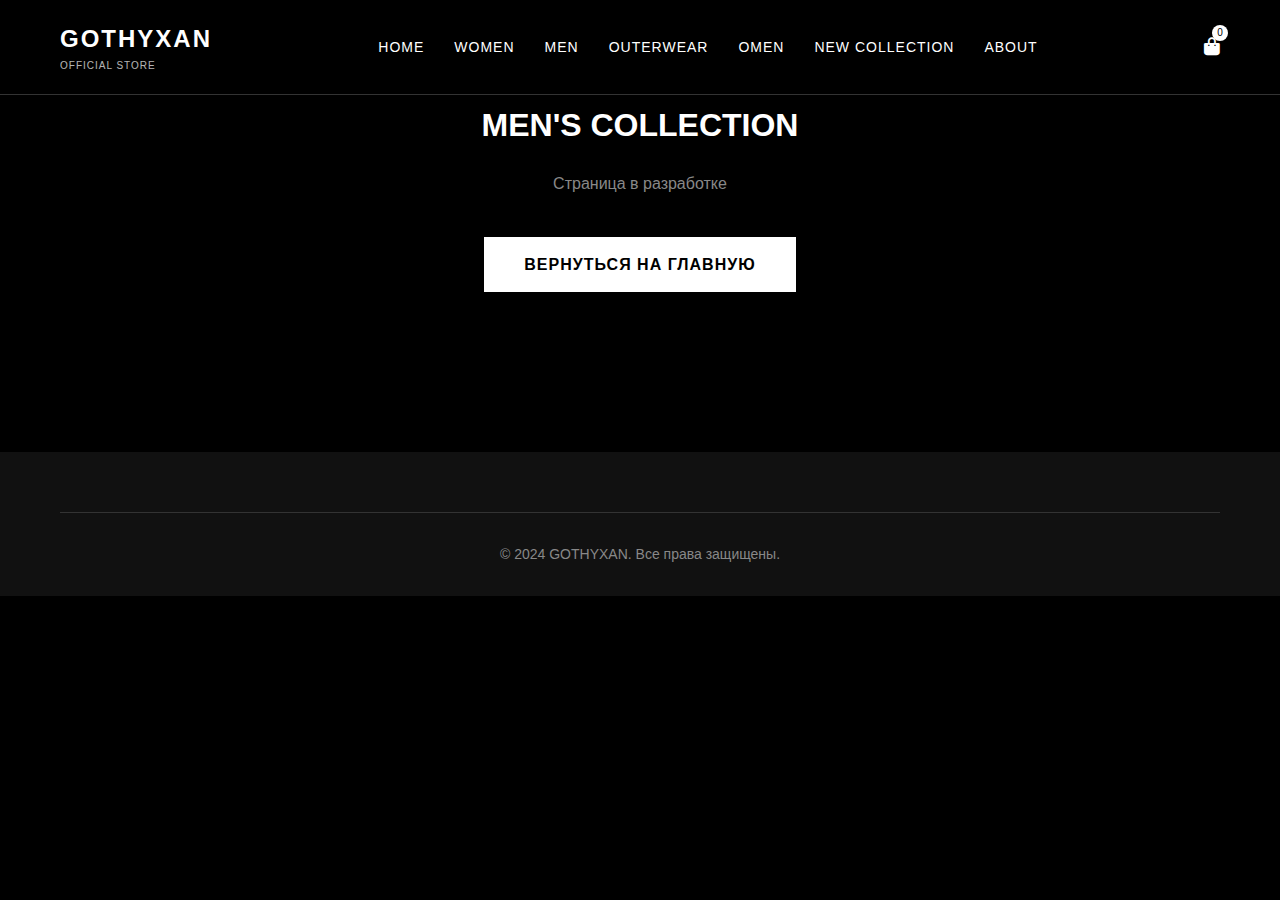
<file: men.html>
<!DOCTYPE html>
<html lang="ru">
<head>
    <meta charset="UTF-8">
    <meta name="viewport" content="width=device-width, initial-scale=1.0">
    <title>MEN - GOTHYXAN</title>
    <link rel="stylesheet" href="./style.css">
    <link rel="stylesheet" href="https://cdnjs.cloudflare.com/ajax/libs/font-awesome/6.4.0/css/all.min.css">
</head>
<body>
    <header class="header">
        <div class="container">
            <div class="header-top">
                <div class="logo">
                    <a href="./">
                        <span class="logo-text">GOTHYXAN</span>
                        <span class="logo-subtext">OFFICIAL STORE</span>
                    </a>
                </div>
                <nav class="main-nav">
                    <ul>
                        <li><a href="./">HOME</a></li>
                        <li><a href="./women.html">WOMEN</a></li>
                        <li><a href="./men.html">MEN</a></li>
                        <li><a href="./outerwear.html">OUTERWEAR</a></li>
                        <li><a href="./omen.html">OMEN</a></li>
                        <li><a href="./new-collection.html">NEW COLLECTION</a></li>
                        <li><a href="./about.html">ABOUT</a></li>
                    </ul>
                </nav>
                <div class="header-actions">
                    <a href="./cart.html" class="cart-btn">
                        <i class="fas fa-shopping-bag"></i>
                        <span class="cart-count">0</span>
                    </a>
                </div>
            </div>
        </div>
    </header>
    
    <main class="main-content">
        <div class="container" style="padding: 100px 20px; text-align: center;">
            <h1 style="margin-bottom: 20px;">MEN'S COLLECTION</h1>
            <p style="color: #888; margin-bottom: 40px;">Страница в разработке</p>
            <a href="./" class="btn">ВЕРНУТЬСЯ НА ГЛАВНУЮ</a>
        </div>
    </main>
    
    <footer class="footer">
        <div class="container">
            <div class="footer-bottom">
                <p>&copy; 2024 GOTHYXAN. Все права защищены.</p>
            </div>
        </div>
    </footer>
    
    <script src="./script.js"></script>
</body>
</html>
</file>
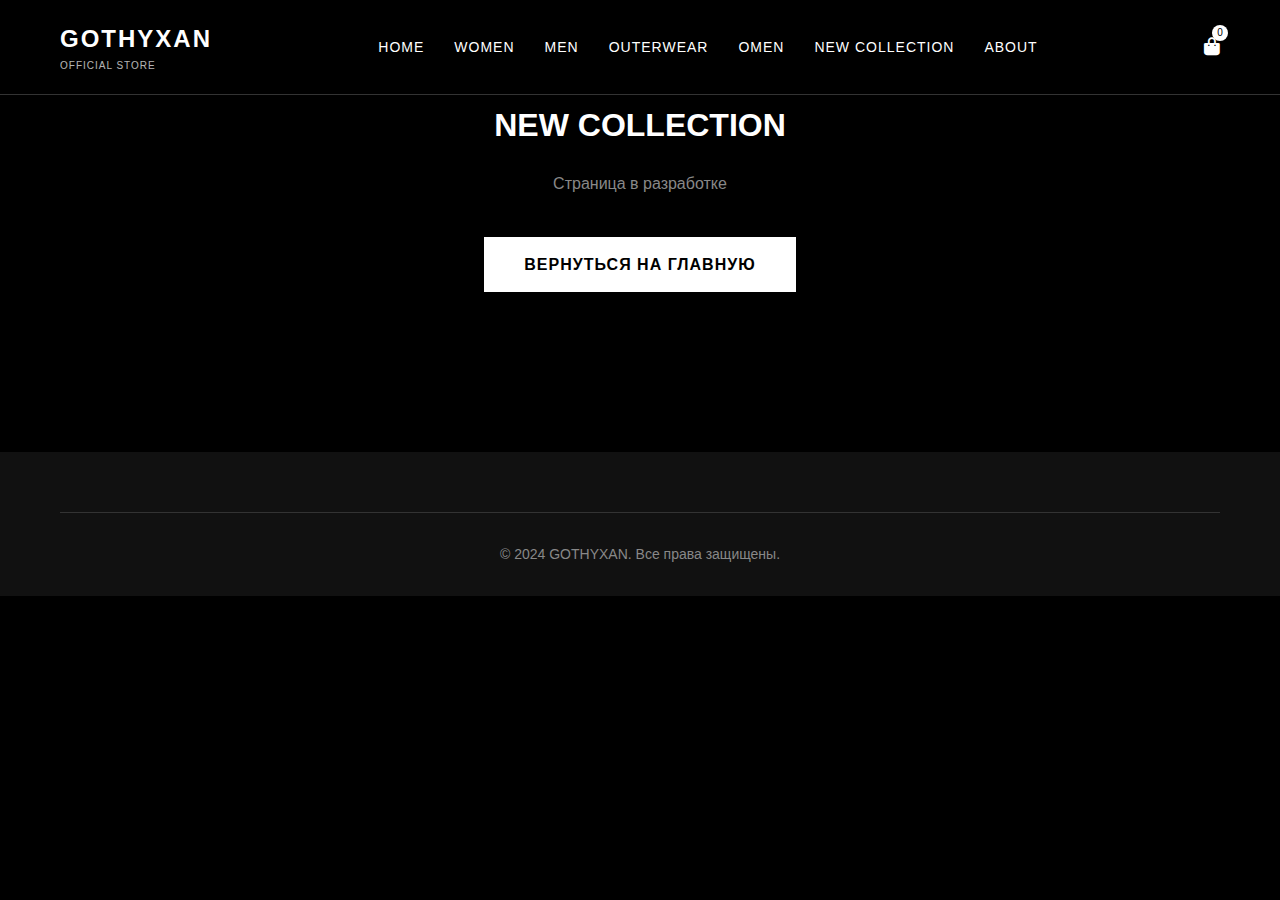
<file: new-collection.html>
<!DOCTYPE html>
<html lang="ru">
<head>
    <meta charset="UTF-8">
    <meta name="viewport" content="width=device-width, initial-scale=1.0">
    <title>NEW COLLECTION - GOTHYXAN</title>
    <link rel="stylesheet" href="./style.css">
    <link rel="stylesheet" href="https://cdnjs.cloudflare.com/ajax/libs/font-awesome/6.4.0/css/all.min.css">
</head>
<body>
    <header class="header">
        <div class="container">
            <div class="header-top">
                <div class="logo">
                    <a href="./">
                        <span class="logo-text">GOTHYXAN</span>
                        <span class="logo-subtext">OFFICIAL STORE</span>
                    </a>
                </div>
                <nav class="main-nav">
                    <ul>
                        <li><a href="./">HOME</a></li>
                        <li><a href="./women.html">WOMEN</a></li>
                        <li><a href="./men.html">MEN</a></li>
                        <li><a href="./outerwear.html">OUTERWEAR</a></li>
                        <li><a href="./omen.html">OMEN</a></li>
                        <li><a href="./new-collection.html">NEW COLLECTION</a></li>
                        <li><a href="./about.html">ABOUT</a></li>
                    </ul>
                </nav>
                <div class="header-actions">
                    <a href="./cart.html" class="cart-btn">
                        <i class="fas fa-shopping-bag"></i>
                        <span class="cart-count">0</span>
                    </a>
                </div>
            </div>
        </div>
    </header>
    
    <main class="main-content">
        <div class="container" style="padding: 100px 20px; text-align: center;">
            <h1 style="margin-bottom: 20px;">NEW COLLECTION</h1>
            <p style="color: #888; margin-bottom: 40px;">Страница в разработке</p>
            <a href="./" class="btn">ВЕРНУТЬСЯ НА ГЛАВНУЮ</a>
        </div>
    </main>
    
    <footer class="footer">
        <div class="container">
            <div class="footer-bottom">
                <p>&copy; 2024 GOTHYXAN. Все права защищены.</p>
            </div>
        </div>
    </footer>
    
    <script src="./script.js"></script>
</body>
</html>
</file>
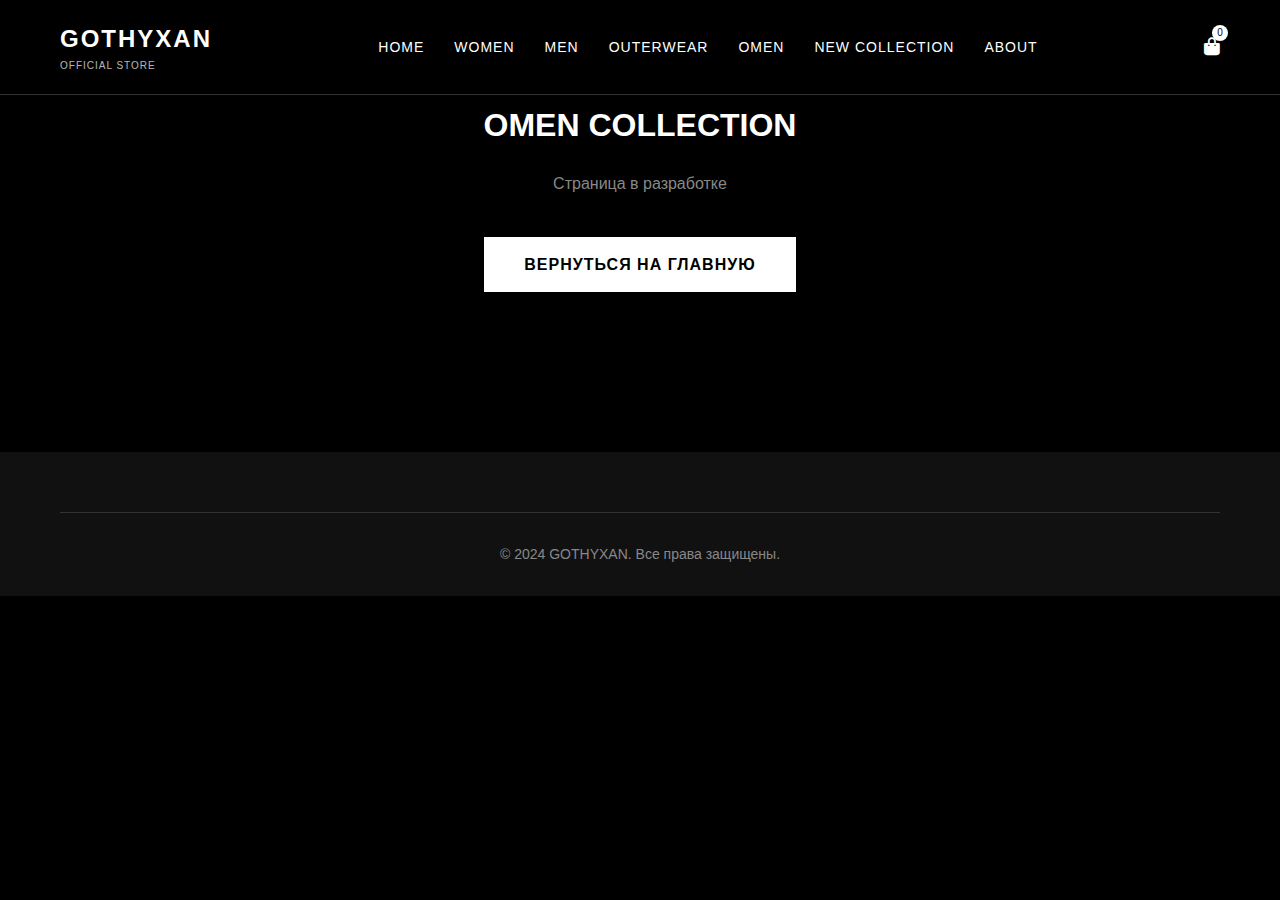
<file: omen.html>
<!DOCTYPE html>
<html lang="ru">
<head>
    <meta charset="UTF-8">
    <meta name="viewport" content="width=device-width, initial-scale=1.0">
    <title>OMEN - GOTHYXAN</title>
    <link rel="stylesheet" href="./style.css">
    <link rel="stylesheet" href="https://cdnjs.cloudflare.com/ajax/libs/font-awesome/6.4.0/css/all.min.css">
</head>
<body>
    <header class="header">
        <div class="container">
            <div class="header-top">
                <div class="logo">
                    <a href="./">
                        <span class="logo-text">GOTHYXAN</span>
                        <span class="logo-subtext">OFFICIAL STORE</span>
                    </a>
                </div>
                <nav class="main-nav">
                    <ul>
                        <li><a href="./">HOME</a></li>
                        <li><a href="./women.html">WOMEN</a></li>
                        <li><a href="./men.html">MEN</a></li>
                        <li><a href="./outerwear.html">OUTERWEAR</a></li>
                        <li><a href="./omen.html">OMEN</a></li>
                        <li><a href="./new-collection.html">NEW COLLECTION</a></li>
                        <li><a href="./about.html">ABOUT</a></li>
                    </ul>
                </nav>
                <div class="header-actions">
                    <a href="./cart.html" class="cart-btn">
                        <i class="fas fa-shopping-bag"></i>
                        <span class="cart-count">0</span>
                    </a>
                </div>
            </div>
        </div>
    </header>
    
    <main class="main-content">
        <div class="container" style="padding: 100px 20px; text-align: center;">
            <h1 style="margin-bottom: 20px;">OMEN COLLECTION</h1>
            <p style="color: #888; margin-bottom: 40px;">Страница в разработке</p>
            <a href="./" class="btn">ВЕРНУТЬСЯ НА ГЛАВНУЮ</a>
        </div>
    </main>
    
    <footer class="footer">
        <div class="container">
            <div class="footer-bottom">
                <p>&copy; 2024 GOTHYXAN. Все права защищены.</p>
            </div>
        </div>
    </footer>
    
    <script src="./script.js"></script>
</body>
</html>
</file>
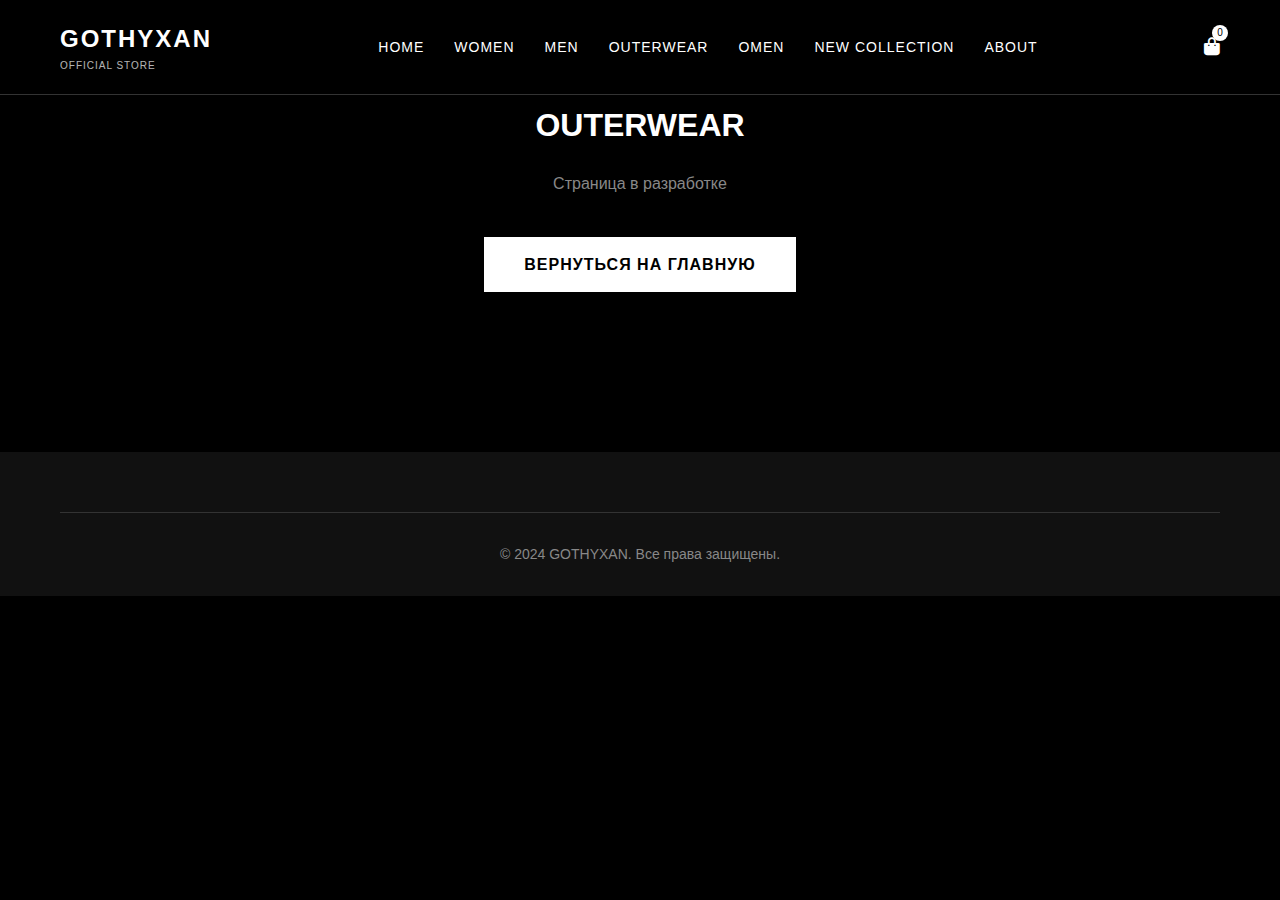
<file: outerwear.html>
<!DOCTYPE html>
<html lang="ru">
<head>
    <meta charset="UTF-8">
    <meta name="viewport" content="width=device-width, initial-scale=1.0">
    <title>OUTERWEAR - GOTHYXAN</title>
    <link rel="stylesheet" href="./style.css">
    <link rel="stylesheet" href="https://cdnjs.cloudflare.com/ajax/libs/font-awesome/6.4.0/css/all.min.css">
</head>
<body>
    <header class="header">
        <div class="container">
            <div class="header-top">
                <div class="logo">
                    <a href="./">
                        <span class="logo-text">GOTHYXAN</span>
                        <span class="logo-subtext">OFFICIAL STORE</span>
                    </a>
                </div>
                <nav class="main-nav">
                    <ul>
                        <li><a href="./">HOME</a></li>
                        <li><a href="./women.html">WOMEN</a></li>
                        <li><a href="./men.html">MEN</a></li>
                        <li><a href="./outerwear.html">OUTERWEAR</a></li>
                        <li><a href="./omen.html">OMEN</a></li>
                        <li><a href="./new-collection.html">NEW COLLECTION</a></li>
                        <li><a href="./about.html">ABOUT</a></li>
                    </ul>
                </nav>
                <div class="header-actions">
                    <a href="./cart.html" class="cart-btn">
                        <i class="fas fa-shopping-bag"></i>
                        <span class="cart-count">0</span>
                    </a>
                </div>
            </div>
        </div>
    </header>
    
    <main class="main-content">
        <div class="container" style="padding: 100px 20px; text-align: center;">
            <h1 style="margin-bottom: 20px;">OUTERWEAR</h1>
            <p style="color: #888; margin-bottom: 40px;">Страница в разработке</p>
            <a href="./" class="btn">ВЕРНУТЬСЯ НА ГЛАВНУЮ</a>
        </div>
    </main>
    
    <footer class="footer">
        <div class="container">
            <div class="footer-bottom">
                <p>&copy; 2024 GOTHYXAN. Все права защищены.</p>
            </div>
        </div>
    </footer>
    
    <script src="./script.js"></script>
</body>
</html>
</file>
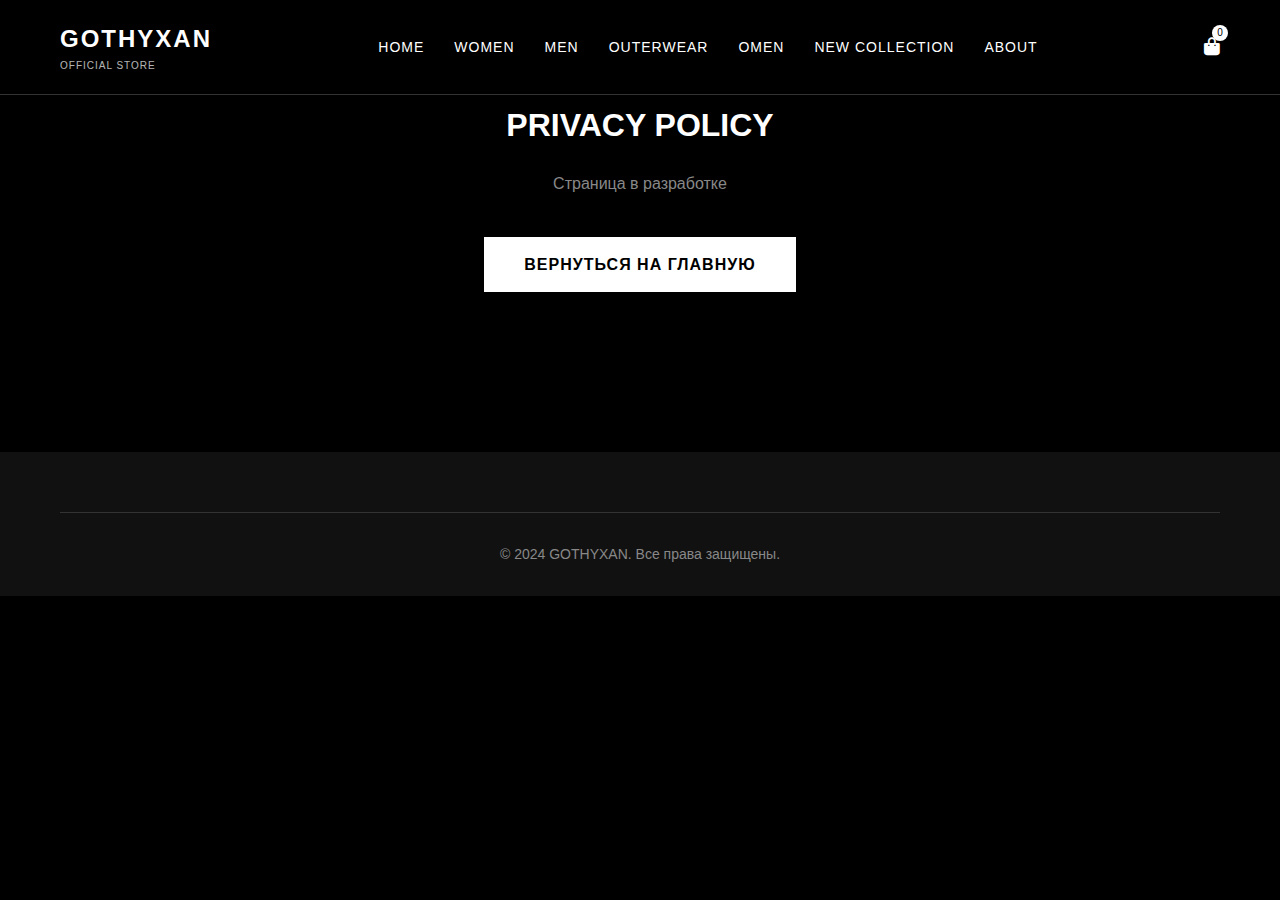
<file: privacy.html>
<!DOCTYPE html>
<html lang="ru">
<head>
    <meta charset="UTF-8">
    <meta name="viewport" content="width=device-width, initial-scale=1.0">
    <title>PRIVACY - GOTHYXAN</title>
    <link rel="stylesheet" href="./style.css">
    <link rel="stylesheet" href="https://cdnjs.cloudflare.com/ajax/libs/font-awesome/6.4.0/css/all.min.css">
</head>
<body>
    <header class="header">
        <div class="container">
            <div class="header-top">
                <div class="logo">
                    <a href="./">
                        <span class="logo-text">GOTHYXAN</span>
                        <span class="logo-subtext">OFFICIAL STORE</span>
                    </a>
                </div>
                <nav class="main-nav">
                    <ul>
                        <li><a href="./">HOME</a></li>
                        <li><a href="./women.html">WOMEN</a></li>
                        <li><a href="./men.html">MEN</a></li>
                        <li><a href="./outerwear.html">OUTERWEAR</a></li>
                        <li><a href="./omen.html">OMEN</a></li>
                        <li><a href="./new-collection.html">NEW COLLECTION</a></li>
                        <li><a href="./about.html">ABOUT</a></li>
                    </ul>
                </nav>
                <div class="header-actions">
                    <a href="./cart.html" class="cart-btn">
                        <i class="fas fa-shopping-bag"></i>
                        <span class="cart-count">0</span>
                    </a>
                </div>
            </div>
        </div>
    </header>
    
    <main class="main-content">
        <div class="container" style="padding: 100px 20px; text-align: center;">
            <h1 style="margin-bottom: 20px;">PRIVACY POLICY</h1>
            <p style="color: #888; margin-bottom: 40px;">Страница в разработке</p>
            <a href="./" class="btn">ВЕРНУТЬСЯ НА ГЛАВНУЮ</a>
        </div>
    </main>
    
    <footer class="footer">
        <div class="container">
            <div class="footer-bottom">
                <p>&copy; 2024 GOTHYXAN. Все права защищены.</p>
            </div>
        </div>
    </footer>
    
    <script src="./script.js"></script>
</body>
</html>
</file>
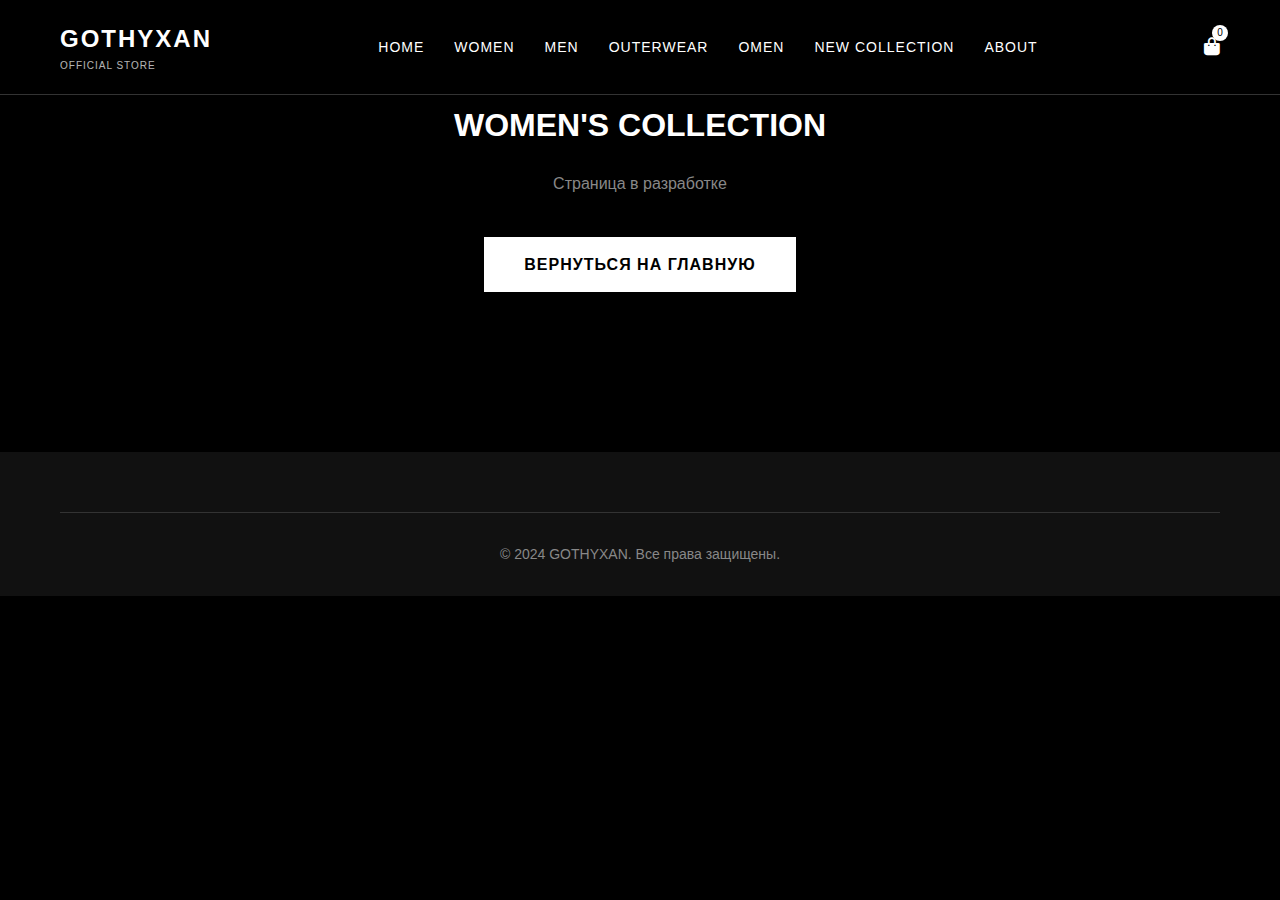
<file: women.html>
<!DOCTYPE html>
<html lang="ru">
<head>
    <meta charset="UTF-8">
    <meta name="viewport" content="width=device-width, initial-scale=1.0">
    <title>WOMEN - GOTHYXAN</title>
    <link rel="stylesheet" href="./style.css">
    <link rel="stylesheet" href="https://cdnjs.cloudflare.com/ajax/libs/font-awesome/6.4.0/css/all.min.css">
</head>
<body>
    <header class="header">
        <div class="container">
            <div class="header-top">
                <div class="logo">
                    <a href="./">
                        <span class="logo-text">GOTHYXAN</span>
                        <span class="logo-subtext">OFFICIAL STORE</span>
                    </a>
                </div>
                <nav class="main-nav">
                    <ul>
                        <li><a href="./">HOME</a></li>
                        <li><a href="./women.html">WOMEN</a></li>
                        <li><a href="./men.html">MEN</a></li>
                        <li><a href="./outerwear.html">OUTERWEAR</a></li>
                        <li><a href="./omen.html">OMEN</a></li>
                        <li><a href="./new-collection.html">NEW COLLECTION</a></li>
                        <li><a href="./about.html">ABOUT</a></li>
                    </ul>
                </nav>
                <div class="header-actions">
                    <a href="./cart.html" class="cart-btn">
                        <i class="fas fa-shopping-bag"></i>
                        <span class="cart-count">0</span>
                    </a>
                </div>
            </div>
        </div>
    </header>
    
    <main class="main-content">
        <div class="container" style="padding: 100px 20px; text-align: center;">
            <h1 style="margin-bottom: 20px;">WOMEN'S COLLECTION</h1>
            <p style="color: #888; margin-bottom: 40px;">Страница в разработке</p>
            <a href="./" class="btn">ВЕРНУТЬСЯ НА ГЛАВНУЮ</a>
        </div>
    </main>
    
    <footer class="footer">
        <div class="container">
            <div class="footer-bottom">
                <p>&copy; 2024 GOTHYXAN. Все права защищены.</p>
            </div>
        </div>
    </footer>
    
    <script src="./script.js"></script>
</body>
</html>
</file>
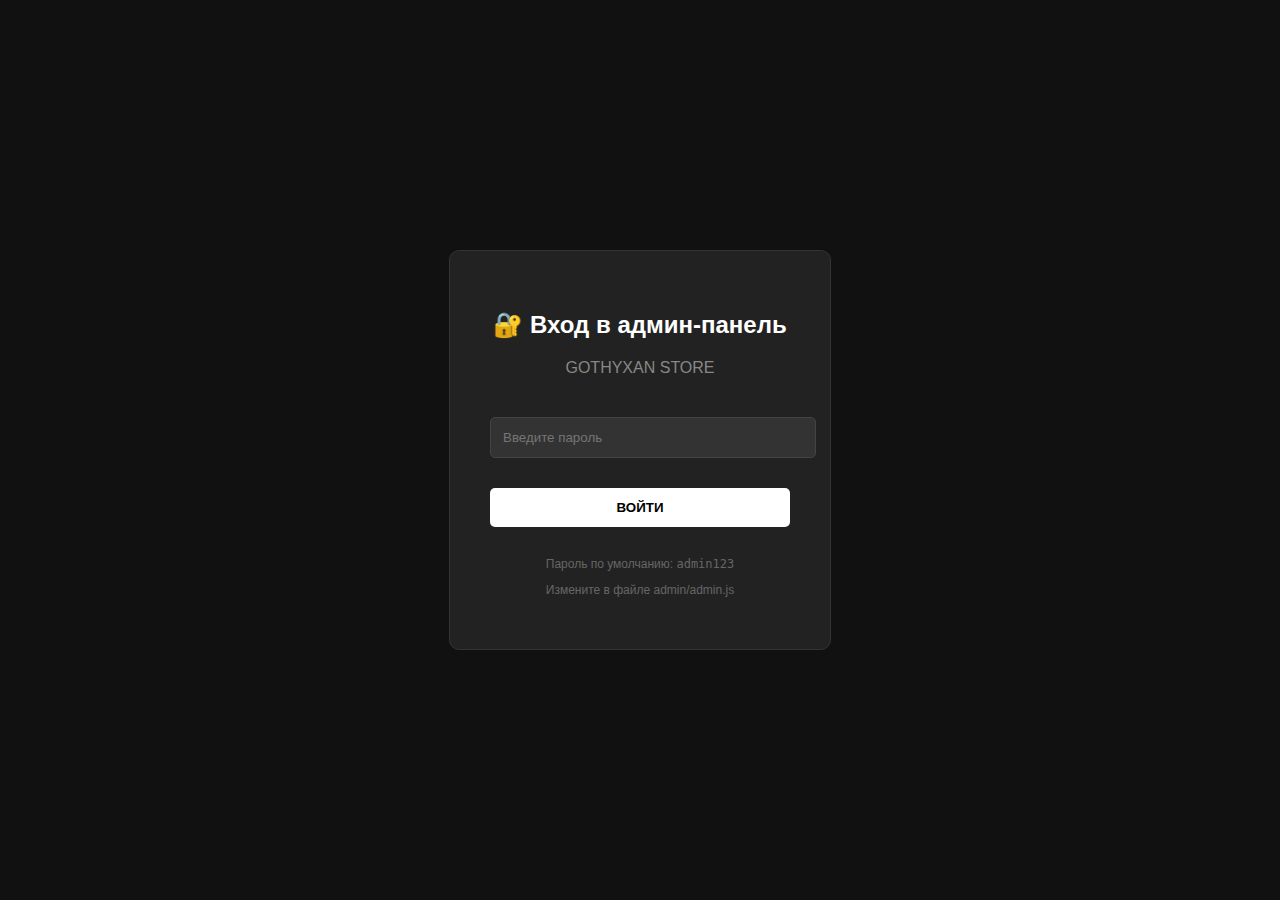
<file: admin/login.html>
<!DOCTYPE html>
<html lang="ru">
<head>
    <meta charset="UTF-8">
    <meta name="viewport" content="width=device-width, initial-scale=1.0">
    <title>Вход в админку - GOTHYXAN</title>
    <style>
        body { 
            font-family: Arial; 
            background: #111; 
            color: white; 
            display: flex; 
            justify-content: center; 
            align-items: center; 
            height: 100vh; 
            margin: 0; 
        }
        .login-container { 
            background: #222; 
            padding: 40px; 
            border-radius: 10px; 
            width: 300px; 
            text-align: center; 
            border: 1px solid #333; 
        }
        input { 
            width: 100%; 
            padding: 12px; 
            margin: 10px 0; 
            background: #333; 
            border: 1px solid #444; 
            color: white; 
            border-radius: 5px; 
        }
        button { 
            width: 100%; 
            padding: 12px; 
            background: white; 
            color: black; 
            border: none; 
            border-radius: 5px; 
            cursor: pointer; 
            font-weight: bold; 
            margin-top: 20px; 
        }
        .error { 
            color: #ff4444; 
            margin-top: 10px; 
            display: none; 
        }
        .hidden { display: none; }
    </style>
</head>
<body>
    <div class="login-container">
        <h2>🔐 Вход в админ-панель</h2>
        <p style="color: #888; margin-bottom: 30px;">GOTHYXAN STORE</p>
        
        <input type="password" id="password" placeholder="Введите пароль">
        <button onclick="login()">ВОЙТИ</button>
        
        <div id="error" class="error">Неверный пароль</div>
        
        <div style="margin-top: 30px; font-size: 12px; color: #666;">
            <p>Пароль по умолчанию: <code>admin123</code></p>
            <p>Измените в файле admin/admin.js</p>
        </div>
    </div>
    
    <script>
        // Пароль по умолчанию (измени в admin.js)
        const DEFAULT_PASSWORD = 'admin123';
        
        function login() {
            const password = document.getElementById('password').value;
            const savedPassword = localStorage.getItem('admin_password') || DEFAULT_PASSWORD;
            
            if (password === savedPassword) {
                localStorage.setItem('admin_authenticated', 'true');
                window.location.href = 'index.html';
            } else {
                document.getElementById('error').style.display = 'block';
            }
        }
        
        // Enter для входа
        document.getElementById('password').addEventListener('keypress', function(e) {
            if (e.key === 'Enter') login();
        });
    </script>
</body>
</html>
</file>
<file: style.css>
/* Reset � ������� ����� */
* {
    margin: 0;
    padding: 0;
    box-sizing: border-box;
}

:root {
    --primary-color: #000000;
    --secondary-color: #111111;
    --accent-color: #ffffff;
    --text-color: #ffffff;
    --text-secondary: #888888;
    --border-color: #333333;
    --font-main: 'Montserrat', sans-serif;
    --font-secondary: 'Inter', sans-serif;
}

body {
    font-family: var(--font-secondary);
    background-color: var(--primary-color);
    color: var(--text-color);
    line-height: 1.6;
}

.container {
    max-width: 1200px;
    margin: 0 auto;
    padding: 0 20px;
}

/* ����� */
.header {
    background-color: var(--primary-color);
    border-bottom: 1px solid var(--border-color);
    position: fixed;
    width: 100%;
    top: 0;
    z-index: 1000;
}

.header-top {
    display: flex;
    justify-content: space-between;
    align-items: center;
    padding: 20px 0;
}

.logo a {
    text-decoration: none;
    color: var(--text-color);
}

.logo-text {
    font-family: var(--font-main);
    font-size: 24px;
    font-weight: 800;
    letter-spacing: 2px;
    display: block;
}

.logo-subtext {
    font-size: 10px;
    letter-spacing: 1px;
    opacity: 0.7;
    display: block;
}

.main-nav ul {
    display: flex;
    list-style: none;
    gap: 30px;
}

.main-nav a {
    color: var(--text-color);
    text-decoration: none;
    font-weight: 500;
    font-size: 14px;
    letter-spacing: 1px;
    transition: opacity 0.3s;
}

    .main-nav a:hover {
        opacity: 0.7;
    }

.header-actions {
    display: flex;
    align-items: center;
    gap: 20px;
}

.search-btn, .cart-btn, .menu-toggle {
    background: none;
    border: none;
    color: var(--text-color);
    font-size: 18px;
    cursor: pointer;
    position: relative;
}

.cart-count {
    position: absolute;
    top: -8px;
    right: -8px;
    background-color: var(--accent-color);
    color: var(--primary-color);
    font-size: 10px;
    width: 16px;
    height: 16px;
    border-radius: 50%;
    display: flex;
    align-items: center;
    justify-content: center;
}

/* ����� ������ */
.hero {
    height: 80vh;
    display: flex;
    align-items: center;
    justify-content: center;
    text-align: center;
    background: linear-gradient(135deg, var(--primary-color), var(--secondary-color));
    margin-top: 80px;
}

.hero-title {
    font-family: var(--font-main);
    font-size: 4rem;
    font-weight: 800;
    letter-spacing: 5px;
    margin-bottom: 10px;
}

.hero-subtitle {
    font-size: 1.5rem;
    letter-spacing: 3px;
    margin-bottom: 30px;
    opacity: 0.9;
}

.btn {
    display: inline-block;
    padding: 15px 40px;
    background-color: var(--accent-color);
    color: var(--primary-color);
    text-decoration: none;
    font-weight: 600;
    letter-spacing: 1px;
    border: none;
    cursor: pointer;
    transition: all 0.3s;
}

    .btn:hover {
        opacity: 0.9;
        transform: translateY(-2px);
    }

/* ������ */
.footer {
    background-color: var(--secondary-color);
    padding: 60px 0 30px;
    margin-top: 60px;
}

.footer-content {
    display: grid;
    grid-template-columns: repeat(auto-fit, minmax(250px, 1fr));
    gap: 40px;
    margin-bottom: 40px;
}

.footer-section h3 {
    font-family: var(--font-main);
    font-size: 18px;
    margin-bottom: 20px;
    letter-spacing: 1px;
}

.footer-section ul {
    list-style: none;
}

    .footer-section ul li {
        margin-bottom: 10px;
    }

        .footer-section ul li a {
            color: var(--text-secondary);
            text-decoration: none;
            transition: color 0.3s;
        }

            .footer-section ul li a:hover {
                color: var(--text-color);
            }

.footer-bottom {
    text-align: center;
    padding-top: 30px;
    border-top: 1px solid var(--border-color);
    color: var(--text-secondary);
    font-size: 14px;
}

/* ������������ */
@media (max-width: 768px) {
    .main-nav {
        display: none;
    }

    .hero-title {
        font-size: 2.5rem;
    }

    .hero-subtitle {
        font-size: 1rem;
    }

    .header-top {
        padding: 15px 0;
    }
}
</file>
